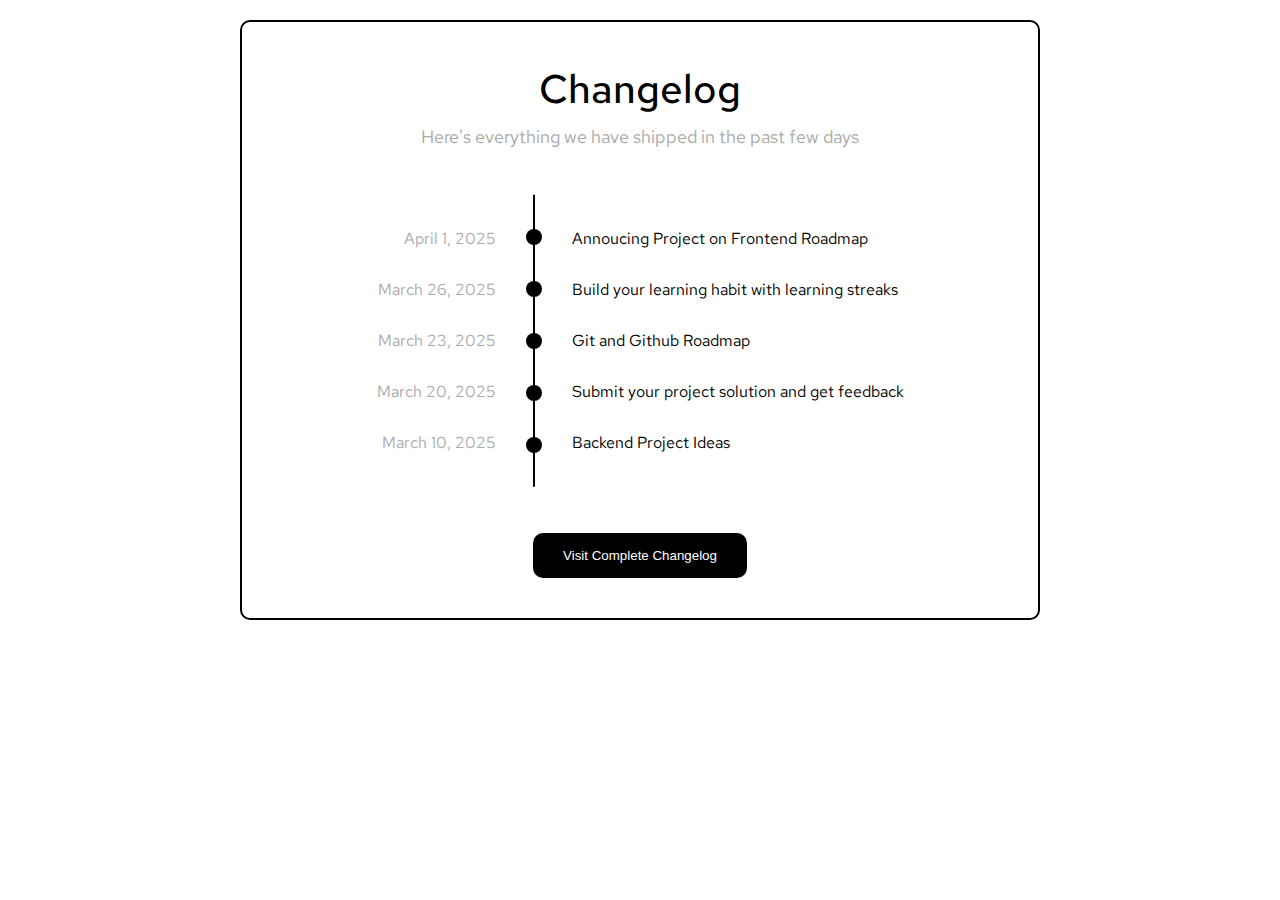
<file: changlelog-component/index.html>
<!DOCTYPE html>
<html lang="en">
  <head>
    <meta charset="UTF-8" />
    <meta name="viewport" content="width=device-width, initial-scale=1.0" />
    <link rel="preconnect" href="https://fonts.googleapis.com" />
    <link rel="preconnect" href="https://fonts.gstatic.com" crossorigin />
    <link
      href="https://fonts.googleapis.com/css2?family=Red+Hat+Text:ital,wght@0,300..700;1,300..700&family=Roboto:ital,wght@0,100;0,300;0,400;0,500;0,700;0,900;1,100;1,300;1,400;1,500;1,700;1,900&display=swap"
      rel="stylesheet"
    />
    <link rel="stylesheet" href="styles.css" />
    <title>Changelog</title>
  </head>
  <body>
    <h2 class="title">Changelog</h2>
    <h4 class="sub-title">
      Here's everything we have shipped in the past few days
    </h4>

    <div class="changelog">
      <div class="left">
        <p>April 1, 2025</p>
        <p>March 26, 2025</p>
        <p>March 23, 2025</p>
        <p>March 20, 2025</p>
        <p>March 10, 2025</p>
      </div>

      <div class="divider">
        <div class="dot"></div>
        <div class="dot"></div>
        <div class="dot"></div>
        <div class="dot"></div>
        <div class="dot"></div>
      </div>

      <div class="right">
        <p>Annoucing Project on Frontend Roadmap</p>
        <p>Build your learning habit with learning streaks</p>
        <p>Git and Github Roadmap</p>
        <p>Submit your project solution and get feedback</p>
        <p>Backend Project Ideas</p>
      </div>
    </div>
    <button class="button">Visit Complete Changelog</button>
  </body>
</html>
</file>
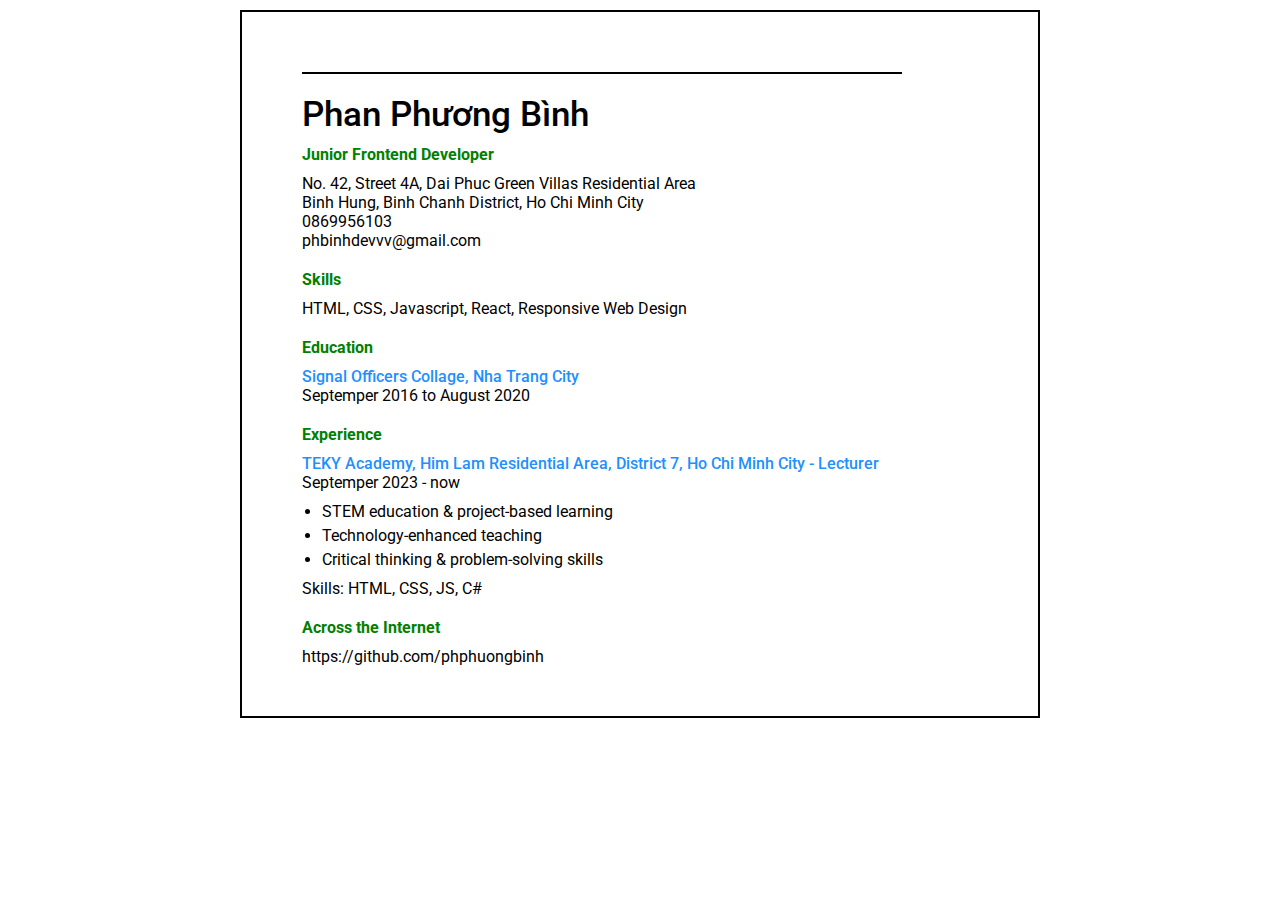
<file: Single-Page CV/index.html>
<!DOCTYPE html>
<html lang="en">
  <head>
    <meta charset="UTF-8" />
    <meta name="viewport" content="width=device-width, initial-scale=1.0" />
    <meta
      name="description"
      content="Portfolio of Phan Phuong Binh - Front-end Developer specializing in HTML, CSS, JavaScript, React, and UI/UX Design."
    />
    <meta name="keywords" content="HTML, CSS, JavaScript" />
    <meta name="author" content="Phan Phuong Binh" />

    <meta property="og:title" content="Portfolio của Phan Phuong Binh" />
    <meta
      property="og:description"
      content="Portfolio of Phan Phuong Binh - Front-end Developer specializing in HTML, CSS, JavaScript, React, and UI/UX Design."
    />
    <meta
      property="og:url"
      content="https://github.com/phphuongbinh/roadmap-challenge/tree/master/Single-Page%20CV"
    />
    <meta property="og:type" content="website" />

    <link rel="preconnect" href="https://fonts.googleapis.com" />
    <link rel="preconnect" href="https://fonts.gstatic.com" crossorigin />
    <link
      href="https://fonts.googleapis.com/css2?family=Red+Hat+Text:ital,wght@0,300..700;1,300..700&family=Roboto:ital,wght@0,100;0,300;0,400;0,500;0,700;0,900;1,100;1,300;1,400;1,500;1,700;1,900&display=swap"
      rel="stylesheet"
    />
    <link
      type="image/png"
      sizes="96x96"
      rel="icon"
      href="https://img.icons8.com/bubbles/100/resume.png"
    />

    <link rel="stylesheet" href="./styles.css" />
    <title>Single-Page CV</title>
  </head>
  <body>
    <div class="divider"></div>
    <h2>Phan Phương Bình</h2>
    <section>
      <h4 class="title">Junior Frontend Developer</h4>
      <div>
        <p>No. 42, Street 4A, Dai Phuc Green Villas Residential Area</p>
        <p>Binh Hung, Binh Chanh District, Ho Chi Minh City</p>
        <p>0869956103</p>
        <p>phbinhdevvv@gmail.com</p>
      </div>
    </section>

    <section>
      <h4 class="title">Skills</h4>
      <p>HTML, CSS, Javascript, React, Responsive Web Design</p>
    </section>

    <section>
      <h4 class="title">Education</h4>
      <h5 class="sub-title">Signal Officers Collage, Nha Trang City</h5>
      <p>Septemper 2016 to August 2020</p>
    </section>

    <section>
      <h4 class="title">Experience</h4>
      <h5 class="sub-title">
        TEKY Academy, Him Lam Residential Area, District 7, Ho Chi Minh City -
        Lecturer
      </h5>
      <p>Septemper 2023 - now</p>
      <ul class="list">
        <li>STEM education & project-based learning</li>
        <li>Technology-enhanced teaching</li>
        <li>Critical thinking & problem-solving skills</li>
      </ul>
      <p>Skills: HTML, CSS, JS, C#</p>
    </section>

    <section>
      <h4 class="title">Across the Internet</h4>
      <p>https://github.com/phphuongbinh</p>
    </section>
  </body>
</html>
</file>
<file: changlelog-component/styles.css>
* {
  margin: 0;
  padding: 0;
  box-sizing: border-box;
}

body {
  font-family: "Red Hat Text";
  margin: 20px auto;
  width: 800px;
  border: 2px solid black;
  padding: 40px 0;
  border-radius: 10px;
  display: flex;
  justify-content: center;
  align-items: center;
  flex-direction: column;
}

.title {
  font-size: 40px;
  font-weight: 500;
}
.sub-title {
  font-size: 18px;
  font-weight: 400;
  margin-top: 10px;
  color: darkgrey;
}

.changelog {
  display: flex;
  gap: 30px;
  padding: 40px 0;
  margin: 40px 0;
}

.divider {
  position: relative;
  display: flex;
  flex-direction: column;
  gap: 36px;
  justify-content: center;
}

.divider::after {
  content: "";
  position: absolute;
  width: 2px;
  height: 130%;
  background-color: black;
  top: 50%;
  left: 50%;
  transform: translate(-50%, -50%);
}

.divider .dot {
  width: 16px;
  height: 16px;
  background-color: black;
  border-radius: 50%;
}

.left,
.right {
  display: flex;
  flex-direction: column;
  justify-content: center;
  gap: 30px;
}

.left {
  color: darkgray;
  align-items: end;
}

.button {
  background: #000;
  color: #fff;
  padding: 15px 30px;
  border-radius: 10px;
  outline: none;
  cursor: pointer;
  border: none;
}
</file>
<file: Single-Page CV/styles.css>
* {
  margin: 0;
  padding: 0;
  box-sizing: border-box;
}

body {
  font-family: "Roboto", serif;
  padding: 40px 60px;
  width: 800px;
  margin: 10px auto;
  border: 2px solid #000;
  font-size: 16px;
}

h2 {
  font-size: 35px;
  font-weight: 500;
}
section {
  margin-bottom: 10px;
}

section .title {
  color: green;
  padding: 10px 0;
}

section .sub-title {
  font-size: 16px;
  color: dodgerblue;
  font-weight: 500;
}

.divider {
  height: 2px;
  width: 600px;
  background: #000;
  margin: 20px 0;
}

section .list {
  padding-left: 20px;
  margin: 10px 0;
}

section .list li {
  margin: 5px 0;
}
</file>
